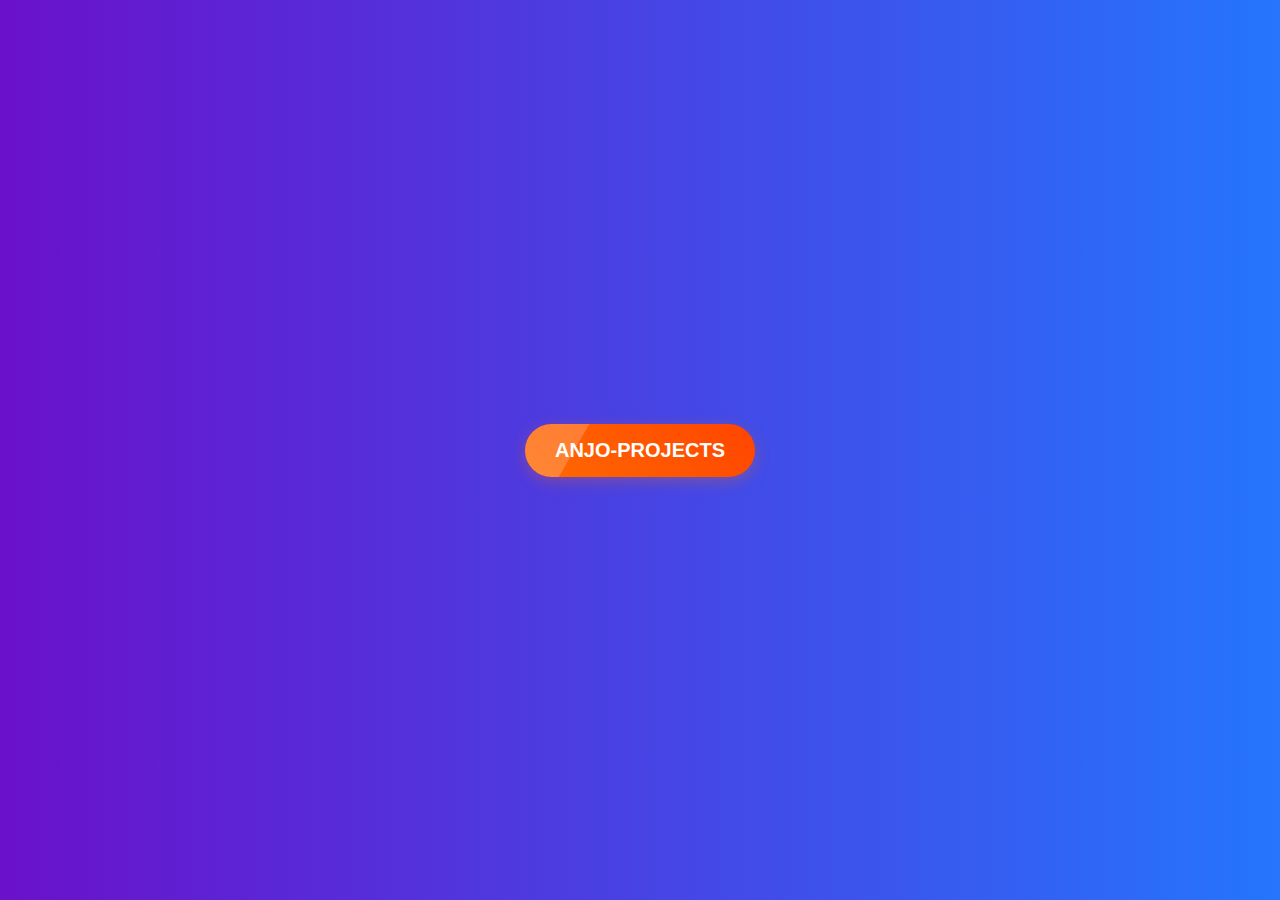
<file: index.html>
<!DOCTYPE html>
<html lang="en">
<head>
  <meta charset="UTF-8">
  <meta http-equiv="refresh" content="0; URL=html.html" />
  <title>Redirecting...</title>
</head>
<body>
  <p>If you are not redirected automatically, <a href="html.html">click here</a>.</p>
</body>
</html>
</file>
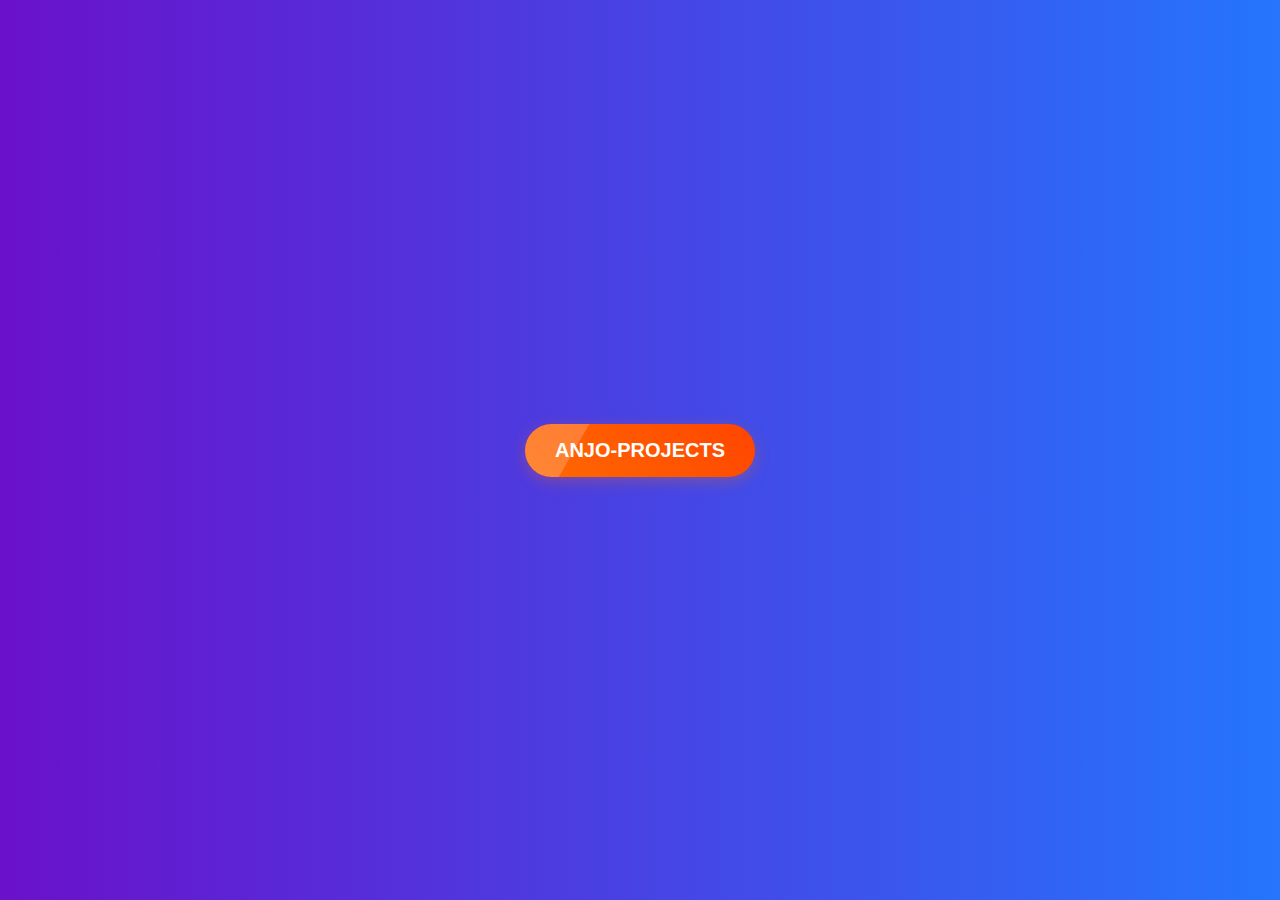
<file: html.html>
<!DOCTYPE html>
<html lang="en">
<head>
    <meta charset="UTF-8">
    <meta name="viewport" content="width=device-width, initial-scale=1.0">
    <title>Anjo Projects</title>
    <!-- Link to the specific CSS file for html.html -->
    <link rel="stylesheet" href="css.html.css">
</head>
<body>
    <div class="container">
        <!-- Link the button to the projects.html page -->
        <a href="projects.html">
            <button class="btn">Anjo-Projects</button>
        </a>
    </div>

    <!-- Link to the general JavaScript file -->
    <script src="jss.js"></script>
</body>
</html>
</file>
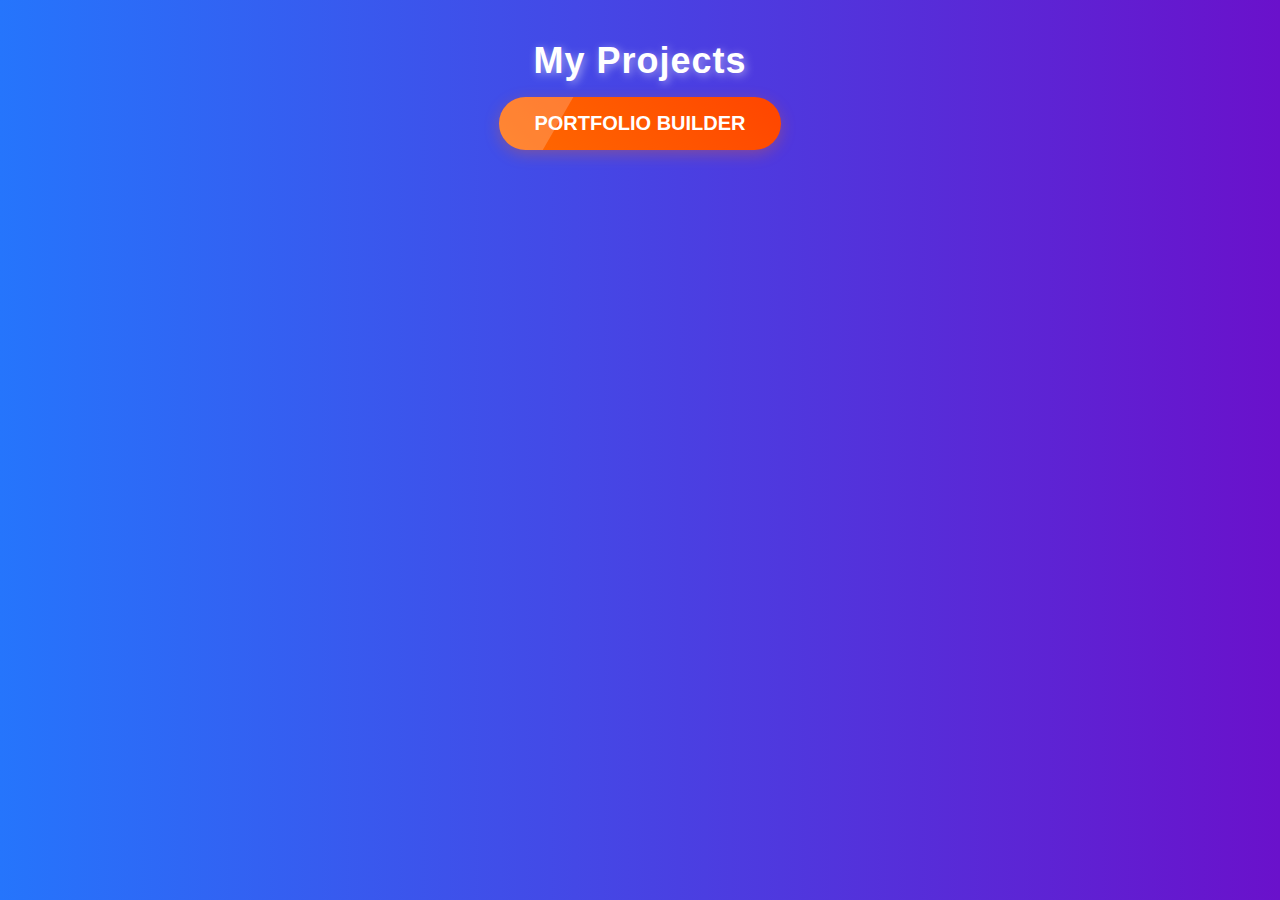
<file: projects.html>
<!DOCTYPE html>
<html lang="en">
<head>
    <meta charset="UTF-8">
    <meta name="viewport" content="width=device-width, initial-scale=1.0">
    <title>My Projects</title>
    <!-- Link to the specific CSS file for projects.html -->
    <link rel="stylesheet" href="projectcss.css">
</head>
<body>
    <div class="container">
        <h1 class="heading">My Projects</h1>
        <div class="projects-list">
            <a href="risk-profile.html">
                <button class="btn" onclick="window.location.href='risk-profile.html'">Portfolio Builder</button>

            </a>
        </div>
    </div>

    <!-- Link to the general JavaScript file -->
    <script src="jss.js"></script>
</body>
</html>
</file>
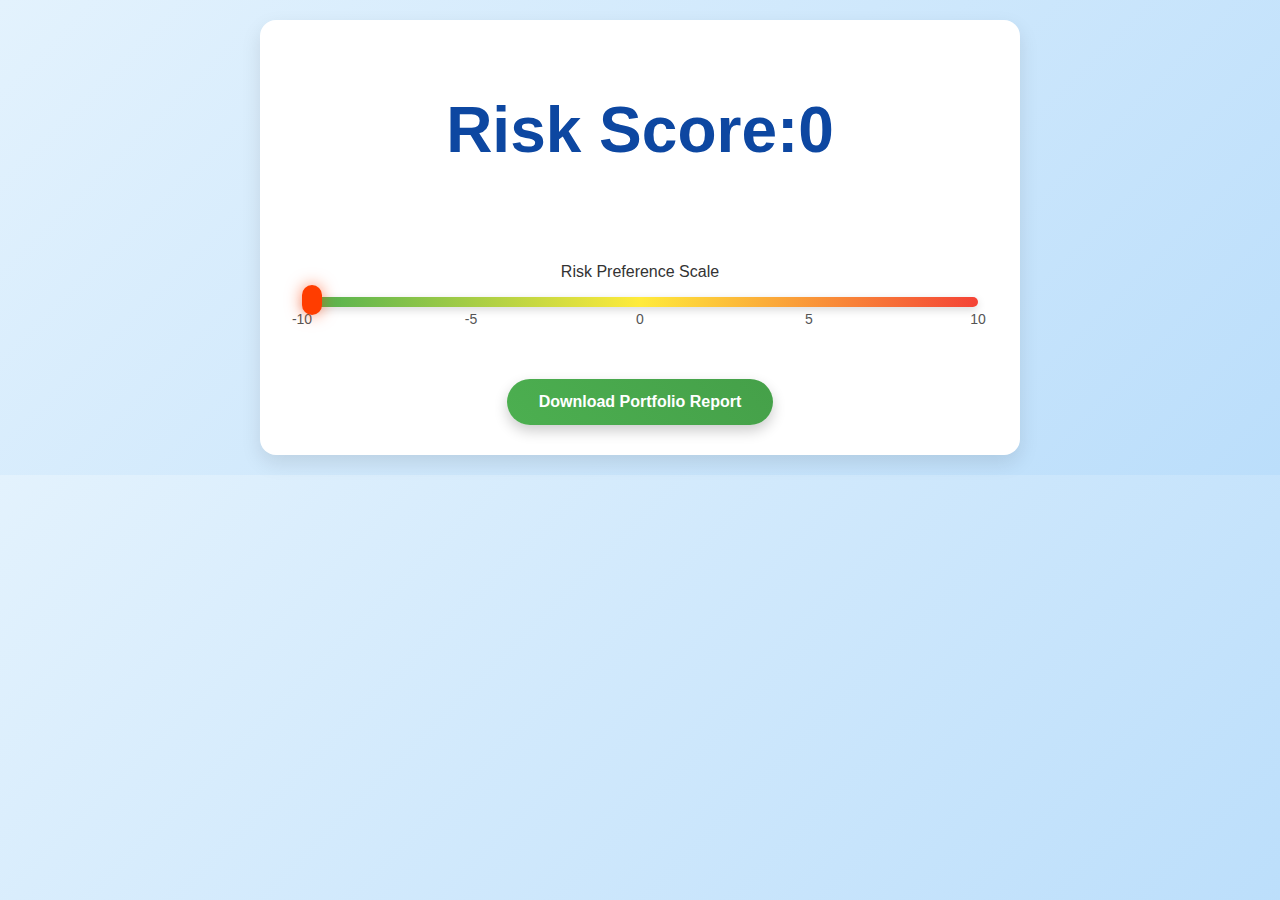
<file: results.html>
<!DOCTYPE html>
<html lang="en">
<head>
    <meta charset="UTF-8">
    <meta name="viewport" content="width=device-width, initial-scale=1.0">
    <title>Risk Score Result</title>
    <link rel="stylesheet" href="results.css"> <!-- Link to external CSS -->
</head>
<body>
    <div class="container">
        <div class="score-header">
            <h1>Risk Score:</h1>
            <h1 id="risk-score">0</h1> <!-- Score will be updated dynamically -->
        </div>

        <div class="number-line-container">
            <p>Risk Preference Scale</p>
            <div class="number-line">
                <!-- Label for Highly Risk Averse -->
                <span class="label left-label">Highly Risk Averse</span>

                <!-- Number line with key points -->
                <div class="tick" style="left: 0%;">-10</div>
                <div class="tick" style="left: 25%;">-5</div>
                <div class="tick" style="left: 50%;">0</div>
                <div class="tick" style="left: 75%;">5</div>
                <div class="tick" style="left: 100%;">10</div>

                <!-- Label for Least Risk Averse -->
                <span class="label right-label">Least Risk Averse</span>

                <!-- Marker for user score -->
                <div id="score-marker"></div>
            </div>
        </div>

        <!-- ✅ Download Button Section -->
        <div class="download-container">
            <a href="downloads/data.xlsx" download>
                <button class="download-btn">Download Portfolio Report</button>
            </a>
        </div>
    </div>

    <script src="results.js"></script> <!-- Link to JavaScript -->
</body>
</html>
</file>
<file: results.css>
/* ✅ General Styling */
body {
    font-family: 'Poppins', sans-serif;
    text-align: center;
    margin: 0;
    padding: 20px;
    background: linear-gradient(135deg, #e3f2fd, #bbdefb);
    color: #333;
}

/* ✅ Main Container */
.container {
    max-width: 700px;
    margin: auto;
    padding: 30px;
    background: #ffffff;
    border-radius: 16px;
    box-shadow: 0 8px 20px rgba(0, 0, 0, 0.1);
    transition: transform 0.3s ease, box-shadow 0.3s ease;
}

.container:hover {
    transform: translateY(-5px);
    box-shadow: 0 12px 24px rgba(0, 0, 0, 0.15);
}

/* ✅ Header */
.score-header {
    display: flex;
    justify-content: center;
    align-items: center;
    font-size: 32px;
    font-weight: 700;
    color: #0d47a1;
    margin-bottom: 25px;
}

/* ✅ Number Line Container */
.number-line-container {
    margin-top: 20px;
    position: relative;
    padding: 12px;
}

/* ✅ Gradient Number Line */
.number-line {
    position: relative;
    width: 100%;
    height: 10px;
    background: linear-gradient(to right, #4caf50, #ffeb3b, #f44336);
    border-radius: 12px;
    margin-top: 10px;
    margin-bottom: 40px;
    box-shadow: 0 3px 8px rgba(0, 0, 0, 0.15);
}

/* ✅ Labels for Risk Levels */
.label {
    position: absolute;
    top: -35px;
    font-size: 14px;
    font-weight: 600;
    color: #555;
    opacity: 0;
    animation: fadeIn 0.6s forwards;
}

.left-label {
    left: 0;
    transform: translateX(-10%);
    text-align: left;
}

.right-label {
    right: 0;
    transform: translateX(10%);
    text-align: right;
}

/* ✅ Tick Marks */
.tick {
    position: absolute;
    bottom: -20px;
    font-size: 14px;
    font-weight: 500;
    color: #555;
    transform: translateX(-50%);
}

/* ✅ Red Marker for Score */
#score-marker {
    position: absolute;
    width: 20px;
    height: 30px;
    background: #ff3d00;
    top: -12px;
    border-radius: 10px;
    box-shadow: 0 0 16px rgba(255, 61, 0, 0.6);
    transition: left 0.4s ease;
}

/* ✅ Animation for Labels */
@keyframes fadeIn {
    from {
        opacity: 0;
        transform: translateY(-8px);
    }
    to {
        opacity: 1;
        transform: translateY(0);
    }
}

/* ✅ Portfolio Table Styling */
.portfolio-table {
    width: 100%;
    border-collapse: collapse;
    margin-top: 25px;
    border-radius: 12px;
    overflow: hidden;
    box-shadow: 0 6px 12px rgba(0, 0, 0, 0.08);
}

.portfolio-table th,
.portfolio-table td {
    padding: 16px;
    border: 1px solid #e0e0e0;
    text-align: center;
    font-size: 15px;
}

.portfolio-table th {
    background-color: #0d47a1;
    color: white;
    font-weight: 700;
    text-transform: uppercase;
}

.portfolio-table tr:nth-child(even) {
    background-color: #f9f9f9;
}

.portfolio-table tr:hover {
    background-color: #e3f2fd;
    transition: background-color 0.2s ease;
}

/* ✅ Asset Icon Styling */
.asset-icon {
    margin-right: 8px;
    font-size: 18px;
}

/* ✅ Asset Category Styling */
.asset-category {
    font-size: 14px;
    color: #757575;
    margin-left: 5px;
}

/* ✅ Portfolio Details */
.portfolio-details {
    margin-top: 20px;
    padding: 20px;
    background-color: #fafafa;
    border-radius: 12px;
    box-shadow: 0 4px 12px rgba(0,0,0,0.08);
}

.portfolio-details p {
    margin: 8px 0;
    font-size: 16px;
    color: #333;
    font-weight: 500;
}

/* ✅ Button Styling */
.button {
    background-color: #0d47a1;
    color: white;
    padding: 12px 24px;
    border: none;
    border-radius: 8px;
    cursor: pointer;
    font-size: 16px;
    font-weight: 600;
    margin-top: 20px;
    transition: background-color 0.3s ease, transform 0.2s ease;
}

.button:hover {
    background-color: #0b3c8a;
    transform: translateY(-3px);
}

.button:active {
    transform: translateY(1px);
}

/* ✅ Download Button Styling */
.download-container {
    margin-top: 20px;
    display: flex;
    justify-content: center;
}

.download-btn {
    padding: 14px 32px;
    font-size: 16px;
    font-weight: bold;
    background: linear-gradient(45deg, #4caf50, #45a049);
    color: white;
    border: none;
    border-radius: 30px;
    cursor: pointer;
    transition: background 0.3s ease, transform 0.2s ease;
    box-shadow: 0 6px 14px rgba(0, 0, 0, 0.2);
}

.download-btn:hover {
    background: linear-gradient(45deg, #45a049, #4caf50);
    transform: translateY(-3px);
}

.download-btn:active {
    transform: translateY(2px);
    box-shadow: inset 3px 3px 6px rgba(0, 0, 0, 0.2);
}

/* ✅ Smooth Transition Effect for All Elements */
* {
    transition: all 0.2s ease;
}
</file>
<file: css.html.css>
/* Reset some default styles */
* {
    margin: 0;
    padding: 0;
    box-sizing: border-box;
}

/* Make the container fill the entire viewport */
body, html {
    height: 100%;
    font-family: Arial, sans-serif;
    /* Gradient background with subtle animation */
    background: linear-gradient(to right, #6a11cb, #2575fc);
    animation: gradientAnimation 6s infinite alternate;
}

/* Background Gradient Animation */
@keyframes gradientAnimation {
    0% {
        background: linear-gradient(to right, #6a11cb, #2575fc);
    }
    100% {
        background: linear-gradient(to right, #2575fc, #6a11cb);
    }
}

/* Apply Montserrat font to the entire body */
body {
    font-family: 'Montserrat', sans-serif;
}

/* Center the button in the middle of the screen */
.container {
    display: flex;
    justify-content: center;  /* Horizontally centers the content */
    align-items: center;      /* Vertically centers the content */
    flex-direction: column;
    height: 100%;
    color: white;
    text-align: center;
}

/* Heading with glow effect */
h1 {
    font-size: 32px;
    font-weight: bold;
    text-transform: uppercase;
    letter-spacing: 2px;
    text-shadow: 2px 2px 8px rgba(255, 255, 255, 0.5);
    animation: fadeIn 1.5s ease-in-out;
}

/* Smooth fade-in animation */
@keyframes fadeIn {
    from {
        opacity: 0;
        transform: translateY(-10px);
    }
    to {
        opacity: 1;
        transform: translateY(0);
    }
}

/* Stylish Button */
.btn {
    padding: 15px 30px;
    font-size: 20px;
    font-weight: bold;
    background: linear-gradient(45deg, #ff6a00, #ff4500);
    color: white;
    border: none;
    border-radius: 30px;
    cursor: pointer;
    transition: all 0.3s ease-in-out;
    text-transform: uppercase; /* Make the button text uppercase */
    margin: 15px;
    box-shadow: 0 4px 15px rgba(255, 106, 0, 0.3);
    position: relative;
    overflow: hidden;
}

/* Button Hover Effect */
.btn:hover {
    background: linear-gradient(45deg, #ff4500, #ff6a00);
    transform: translateY(-3px);
    box-shadow: 0 6px 18px rgba(255, 106, 0, 0.5);
}

/* Neumorphism Effect */
.btn:active {
    transform: translateY(2px);
    box-shadow: inset 2px 2px 5px rgba(0, 0, 0, 0.2);
}

/* Add a glowing effect */
.btn::after {
    content: "";
    position: absolute;
    width: 120%;
    height: 120%;
    background: rgba(255, 255, 255, 0.2);
    top: 0;
    left: -100%;
    transform: skewX(-30deg);
    transition: all 0.5s ease-in-out;
}

/* Button Shine Animation */
.btn:hover::after {
    left: 100%;
}
</file>
<file: projectcss.css>
/* Reset some default styles */
* {
    margin: 0;
    padding: 0;
    box-sizing: border-box;
}

/* Make the container fill the entire viewport */
body, html {
    height: 100%;
    font-family: Arial, sans-serif;
    /* Animated gradient background */
    background: linear-gradient(to left, #6a11cb, #2575fc);
    animation: gradientAnimation 6s infinite alternate;
}

/* Background Gradient Animation */
@keyframes gradientAnimation {
    0% {
        background: linear-gradient(to left, #6a11cb, #2575fc);
    }
    100% {
        background: linear-gradient(to left, #2575fc, #6a11cb);
    }
}

/* Apply Montserrat font to the entire body */
body {
    font-family: 'Montserrat', sans-serif;
}

/* Center the content inside the container */
.container {
    display: flex;
    justify-content: flex-start; /* Align to the top */
    align-items: center;
    flex-direction: column;
    height: 100%;
    color: white;
    padding-top: 40px; /* Adds space from the top */
    text-align: center;
}

/* Heading with glowing effect */
.heading {
    font-size: 36px;
    font-weight: bold;
    letter-spacing: 1px;
    text-shadow: 2px 2px 8px rgba(255, 255, 255, 0.5);
    animation: fadeIn 1.5s ease-in-out;
}

/* Smooth fade-in animation */
@keyframes fadeIn {
    from {
        opacity: 0;
        transform: translateY(-10px);
    }
    to {
        opacity: 1;
        transform: translateY(0);
    }
}

/* Stylish Button */
.btn {
    padding: 15px 35px;
    font-size: 20px;
    font-weight: bold;
    background: linear-gradient(45deg, #ff6a00, #ff4500);
    color: white;
    border: none;
    border-radius: 30px;
    cursor: pointer;
    transition: all 0.3s ease-in-out;
    text-transform: uppercase;
    margin-top: 15px;
    box-shadow: 0 4px 15px rgba(255, 106, 0, 0.3);
    position: relative;
    overflow: hidden;
}

/* Button Hover Effect */
.btn:hover {
    background: linear-gradient(45deg, #ff4500, #ff6a00);
    transform: translateY(-3px);
    box-shadow: 0 6px 18px rgba(255, 106, 0, 0.5);
}

/* Neumorphism Click Effect */
.btn:active {
    transform: translateY(2px);
    box-shadow: inset 2px 2px 5px rgba(0, 0, 0, 0.2);
}

/* Add a glowing effect */
.btn::after {
    content: "";
    position: absolute;
    width: 120%;
    height: 120%;
    background: rgba(255, 255, 255, 0.2);
    top: 0;
    left: -100%;
    transform: skewX(-30deg);
    transition: all 0.5s ease-in-out;
}

/* Button Shine Animation */
.btn:hover::after {
    left: 100%;
}
</file>
